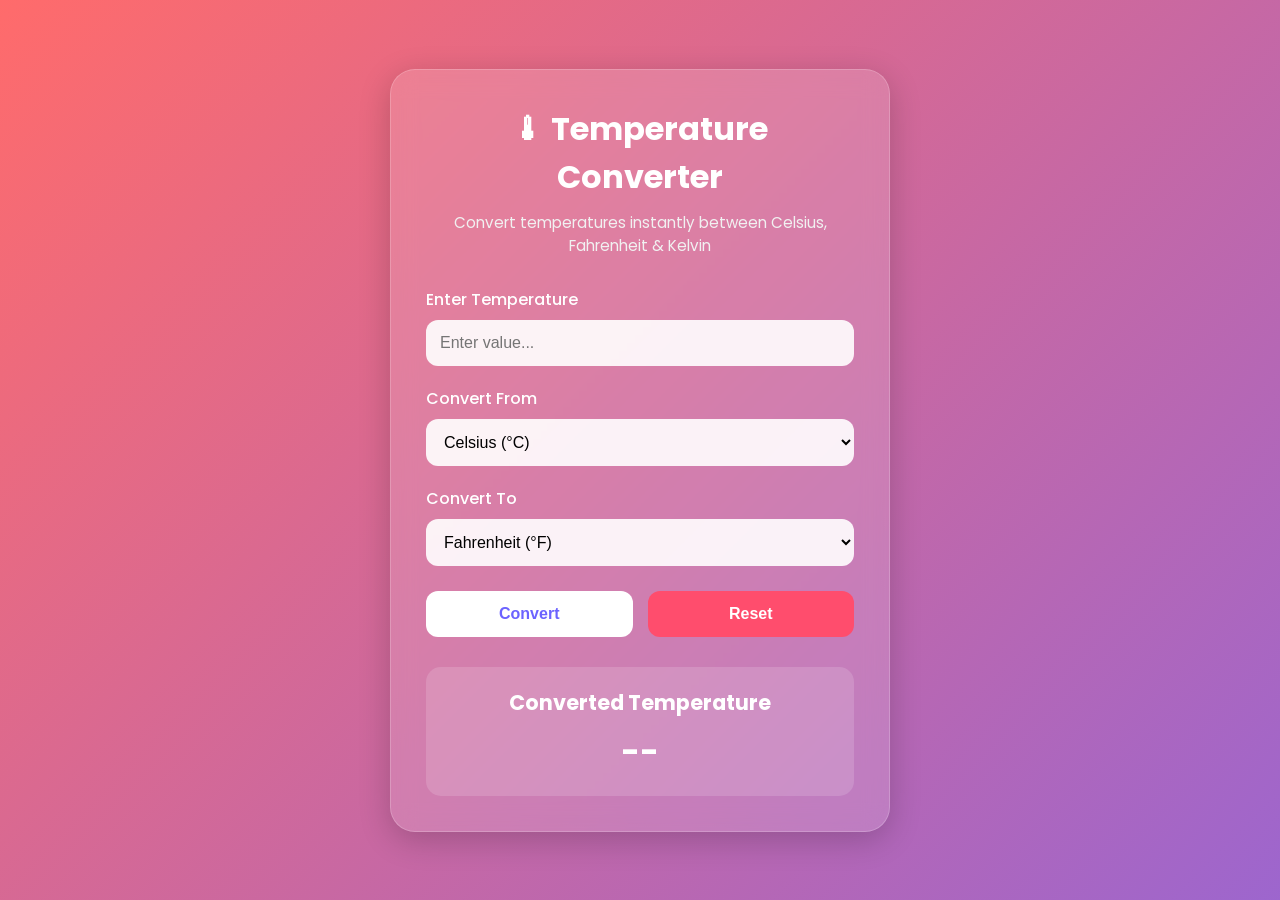
<file: index.html>
<!DOCTYPE html>
<html lang="en">
<head>
    <meta charset="UTF-8" />
    <meta name="viewport" content="width=device-width, initial-scale=1.0" />
    <title>Temperature Converter</title>

    <!-- Google Font -->
    <link rel="preconnect" href="https://fonts.googleapis.com">
    <link href="https://fonts.googleapis.com/css2?family=Poppins:wght@300;400;500;600;700&display=swap" rel="stylesheet">

    <link rel="stylesheet" href="style.css" />
</head>
<body>

    <div class="container">

        <div class="card">

            <h1>🌡 Temperature Converter</h1>
            <p class="subtitle">
                Convert temperatures instantly between Celsius, Fahrenheit & Kelvin
            </p>

            <!-- Input -->
            <div class="input-group">
                <label>Enter Temperature</label>
                <input type="text" id="temperature" placeholder="Enter value..." />
            </div>

            <!-- From Unit -->
            <div class="input-group">
                <label>Convert From</label>
                <select id="fromUnit">
                    <option value="celsius">Celsius (°C)</option>
                    <option value="fahrenheit">Fahrenheit (°F)</option>
                    <option value="kelvin">Kelvin (K)</option>
                </select>
            </div>

            <!-- To Unit -->
            <div class="input-group">
                <label>Convert To</label>
                <select id="toUnit">
                    <option value="fahrenheit">Fahrenheit (°F)</option>
                    <option value="celsius">Celsius (°C)</option>
                    <option value="kelvin">Kelvin (K)</option>
                </select>
            </div>

            <!-- Buttons -->
            <div class="button-group">
                <button id="convertBtn">Convert</button>
                <button id="resetBtn" class="reset">Reset</button>
            </div>

            <!-- Result -->
            <div class="result-box">
                <h2>Converted Temperature</h2>
                <p id="result">--</p>
            </div>

        </div>

    </div>

    <script src="script.js"></script>
</body>
</html>
</file>
<file: style.css>
*{
    margin: 0;
    padding: 0;
    box-sizing: border-box;
}

body{
    font-family: 'Poppins', sans-serif;
    min-height: 100vh;
    display: flex;
    justify-content: center;
    align-items: center;

    background: linear-gradient(135deg, #ff6b6b, #6c63ff, #00c9a7);
    background-size: 300% 300%;
    animation: gradientMove 8s ease infinite;
    padding: 20px;
}

@keyframes gradientMove{
    0%{
        background-position: 0% 50%;
    }
    50%{
        background-position: 100% 50%;
    }
    100%{
        background-position: 0% 50%;
    }
}

.container{
    width: 100%;
    max-width: 500px;
}

.card{
    background: rgba(255,255,255,0.15);
    backdrop-filter: blur(12px);
    border: 1px solid rgba(255,255,255,0.2);

    padding: 35px;
    border-radius: 25px;

    box-shadow: 0 8px 32px rgba(0,0,0,0.2);
    color: white;
}

h1{
    text-align: center;
    margin-bottom: 10px;
    font-size: 2rem;
}

.subtitle{
    text-align: center;
    margin-bottom: 30px;
    color: #f1f1f1;
    font-size: 0.95rem;
}

.input-group{
    margin-bottom: 20px;
}

label{
    display: block;
    margin-bottom: 8px;
    font-weight: 500;
}

input,
select{
    width: 100%;
    padding: 14px;
    border: none;
    outline: none;
    border-radius: 12px;
    font-size: 1rem;
    background: rgba(255,255,255,0.9);
}

input:focus,
select:focus{
    border: 2px solid #6c63ff;
}

.button-group{
    display: flex;
    gap: 15px;
    margin-top: 25px;
}

button{
    flex: 1;
    padding: 14px;
    border: none;
    border-radius: 12px;
    font-size: 1rem;
    cursor: pointer;
    font-weight: 600;
    transition: 0.3s;
}

#convertBtn{
    background: #ffffff;
    color: #6c63ff;
}

#convertBtn:hover{
    transform: translateY(-3px);
    background: #f5f5f5;
}

.reset{
    background: #ff4d6d;
    color: white;
}

.reset:hover{
    transform: translateY(-3px);
    background: #ff3355;
}

.result-box{
    margin-top: 30px;
    background: rgba(255,255,255,0.15);
    padding: 20px;
    border-radius: 15px;
    text-align: center;
}

.result-box h2{
    margin-bottom: 10px;
    font-size: 1.3rem;
}

#result{
    font-size: 2rem;
    font-weight: bold;
    color: #fff;
}

@media(max-width: 500px){

    .card{
        padding: 25px;
    }

    h1{
        font-size: 1.6rem;
    }

    #result{
        font-size: 1.5rem;
    }
}
</file>
<file: style3.css>
*{
    margin: 0;
    padding: 0;
    box-sizing: border-box;
}

body{
    font-family: 'Poppins', sans-serif;
    min-height: 100vh;
    display: flex;
    justify-content: center;
    align-items: center;

    background: linear-gradient(135deg, #ff6b6b, #6c63ff, #00c9a7);
    background-size: 300% 300%;
    animation: gradientMove 8s ease infinite;
    padding: 20px;
}

@keyframes gradientMove{
    0%{
        background-position: 0% 50%;
    }
    50%{
        background-position: 100% 50%;
    }
    100%{
        background-position: 0% 50%;
    }
}

.container{
    width: 100%;
    max-width: 500px;
}

.card{
    background: rgba(255,255,255,0.15);
    backdrop-filter: blur(12px);
    border: 1px solid rgba(255,255,255,0.2);

    padding: 35px;
    border-radius: 25px;

    box-shadow: 0 8px 32px rgba(0,0,0,0.2);
    color: white;
}

h1{
    text-align: center;
    margin-bottom: 10px;
    font-size: 2rem;
}

.subtitle{
    text-align: center;
    margin-bottom: 30px;
    color: #f1f1f1;
    font-size: 0.95rem;
}

.input-group{
    margin-bottom: 20px;
}

label{
    display: block;
    margin-bottom: 8px;
    font-weight: 500;
}

input,
select{
    width: 100%;
    padding: 14px;
    border: none;
    outline: none;
    border-radius: 12px;
    font-size: 1rem;
    background: rgba(255,255,255,0.9);
}

input:focus,
select:focus{
    border: 2px solid #6c63ff;
}

.button-group{
    display: flex;
    gap: 15px;
    margin-top: 25px;
}

button{
    flex: 1;
    padding: 14px;
    border: none;
    border-radius: 12px;
    font-size: 1rem;
    cursor: pointer;
    font-weight: 600;
    transition: 0.3s;
}

#convertBtn{
    background: #ffffff;
    color: #6c63ff;
}

#convertBtn:hover{
    transform: translateY(-3px);
    background: #f5f5f5;
}

.reset{
    background: #ff4d6d;
    color: white;
}

.reset:hover{
    transform: translateY(-3px);
    background: #ff3355;
}

.result-box{
    margin-top: 30px;
    background: rgba(255,255,255,0.15);
    padding: 20px;
    border-radius: 15px;
    text-align: center;
}

.result-box h2{
    margin-bottom: 10px;
    font-size: 1.3rem;
}

#result{
    font-size: 2rem;
    font-weight: bold;
    color: #fff;
}

@media(max-width: 500px){

    .card{
        padding: 25px;
    }

    h1{
        font-size: 1.6rem;
    }

    #result{
        font-size: 1.5rem;
    }
}
</file>
